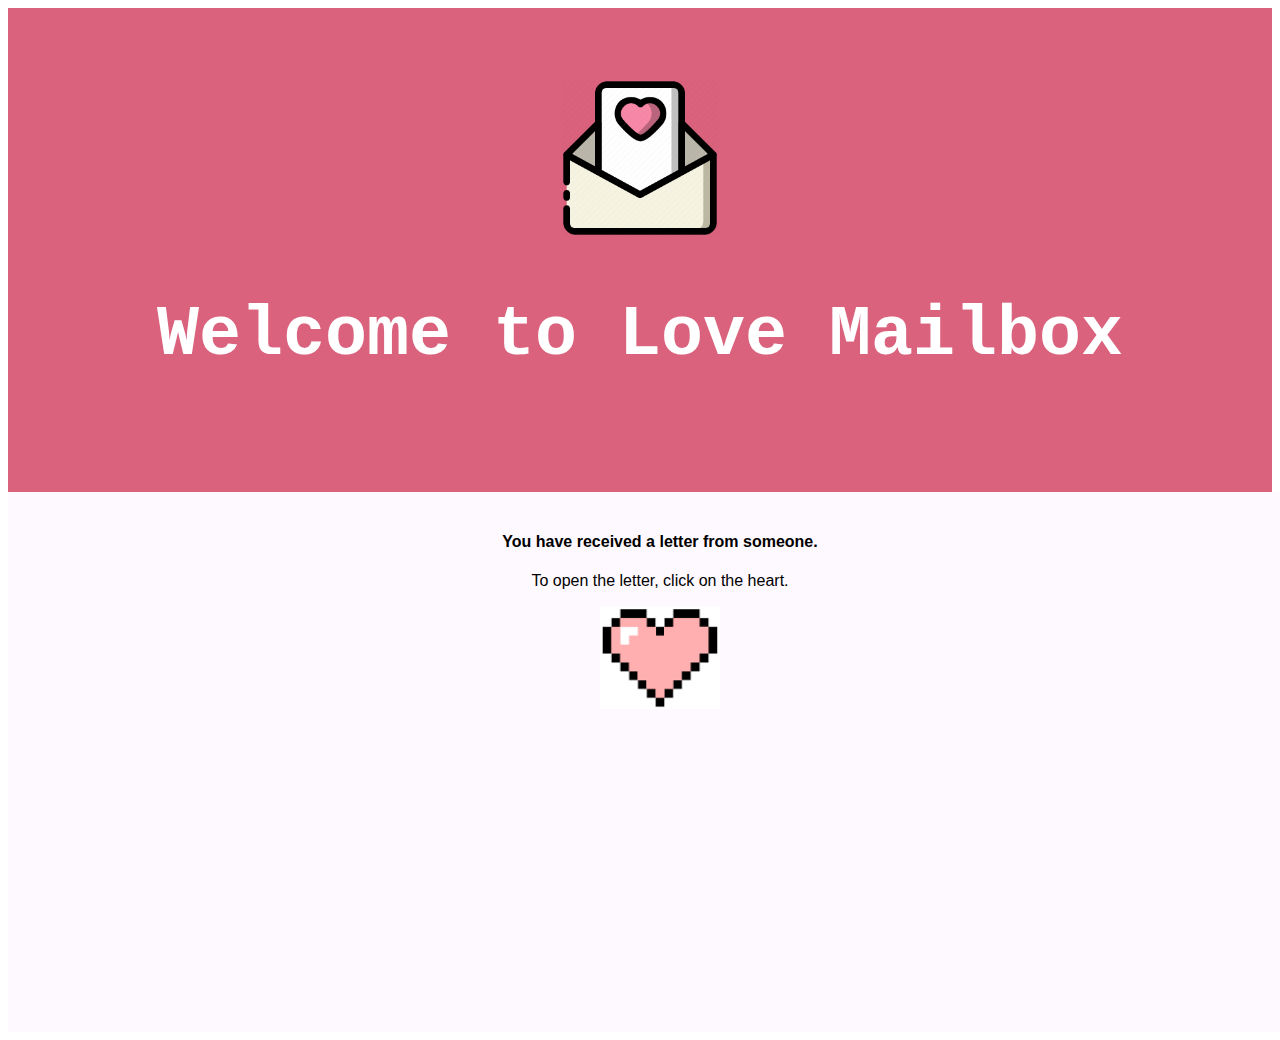
<file: index.html>
<!DOCTYPE html>
    <head> 
        <link rel="stylesheet" href="https://stackpath.bootstrapcdn.com/bootstrap/4.2.1/css/bootstrap.min.css" integrity="sha384-GJzZqFGwb1QTTN6wy59ffF1BuGJpLSa9DkKMp0DgiMDm4iYMj70gZWKYbI706tWS" crossorigin="anonymous">
         <link rel="stylesheet" href="Torrefiel_Project.css">
        <meta charset="utf-8">
        <meta name="viewport" content="width=device-width, initial-scale=1">
        <title> Love Mailbox </title>
    </head>
    
    <body>
    
    <header>
         <img src = "Artboard_62-512.png"  style="width:160px;height:160;">
        <font face = "Courier"> <h1> Welcome to Love Mailbox</h1></font>
        </header>

    <section>
  
    <article>
            <p> <h4> You have received a letter from someone.</h4> </p>
            <p> To open the letter, click on the heart. </p>
            <a href="Torrefiel_Project_2.html"> 
            <img src="images.png" style="width:120px;height:120;"> </a>
               
    </article>
    </section>

 
    </body>
</html>
</file>
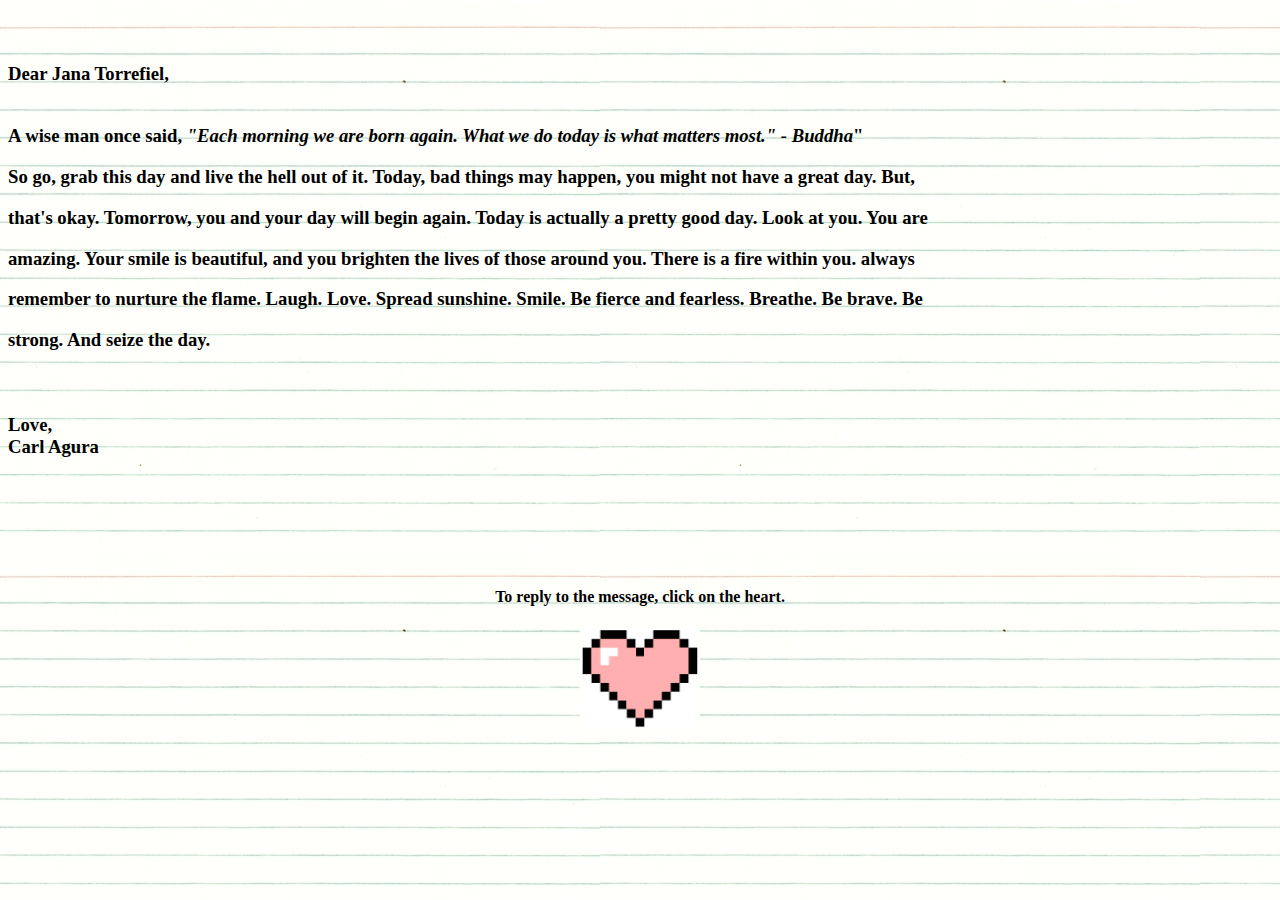
<file: Torrefiel_Project_2.html>
<!DOCTYPE html>
    <head> 
        <meta charset="utf-8">
        <meta name="viewport" content="width=device-width, initial-scale=1">
        <title> Love Letter </title>
    </head>
    
    <body>
    <body background = "lined-paper-world-maps-and-letter-throughout-lined-paper-background-tumblr-600x549.png">
    
    <font face = "Times New Roman">
    
    <br>
    <br>     
    <h3 style="font-family:palatino;">
    Dear Jana Torrefiel, <br> <br>
    
    <p> A wise man once said, 
        <i>"Each morning we are born again. What we do today is what matters most." - Buddha</i>" </p> 
    <p>
        So go, grab this day and live the hell out of it. Today, bad things may happen, you might not have a great day. But, </p>
        
    <p>that's okay. Tomorrow, you and your day will begin again. Today is actually a pretty good day. Look at you. You are </p>
        
    <p> amazing. Your smile is beautiful, and you brighten the lives of those around you. There is a fire within you. always </p>
        
    <p>remember to nurture the flame. Laugh. Love. Spread sunshine. Smile. Be fierce and fearless. Breathe. Be brave. Be </p>
        
        
    <p>strong. And seize the day. </p>
        
    <br> <br>    
    Love, <br>
        Carl Agura <br> </h3>
        
    <br> <br> <br> <br> <br>
        <center>
            <h4> To reply to the message, click on the heart. </h4> </center>          
        <center> <a href="Torrefiel_Project_3.html"> 
            <img src="images.png" style="width:120px;height:120;"> </a> </center>
                                                                                  
    </body>
    </html>
</file>
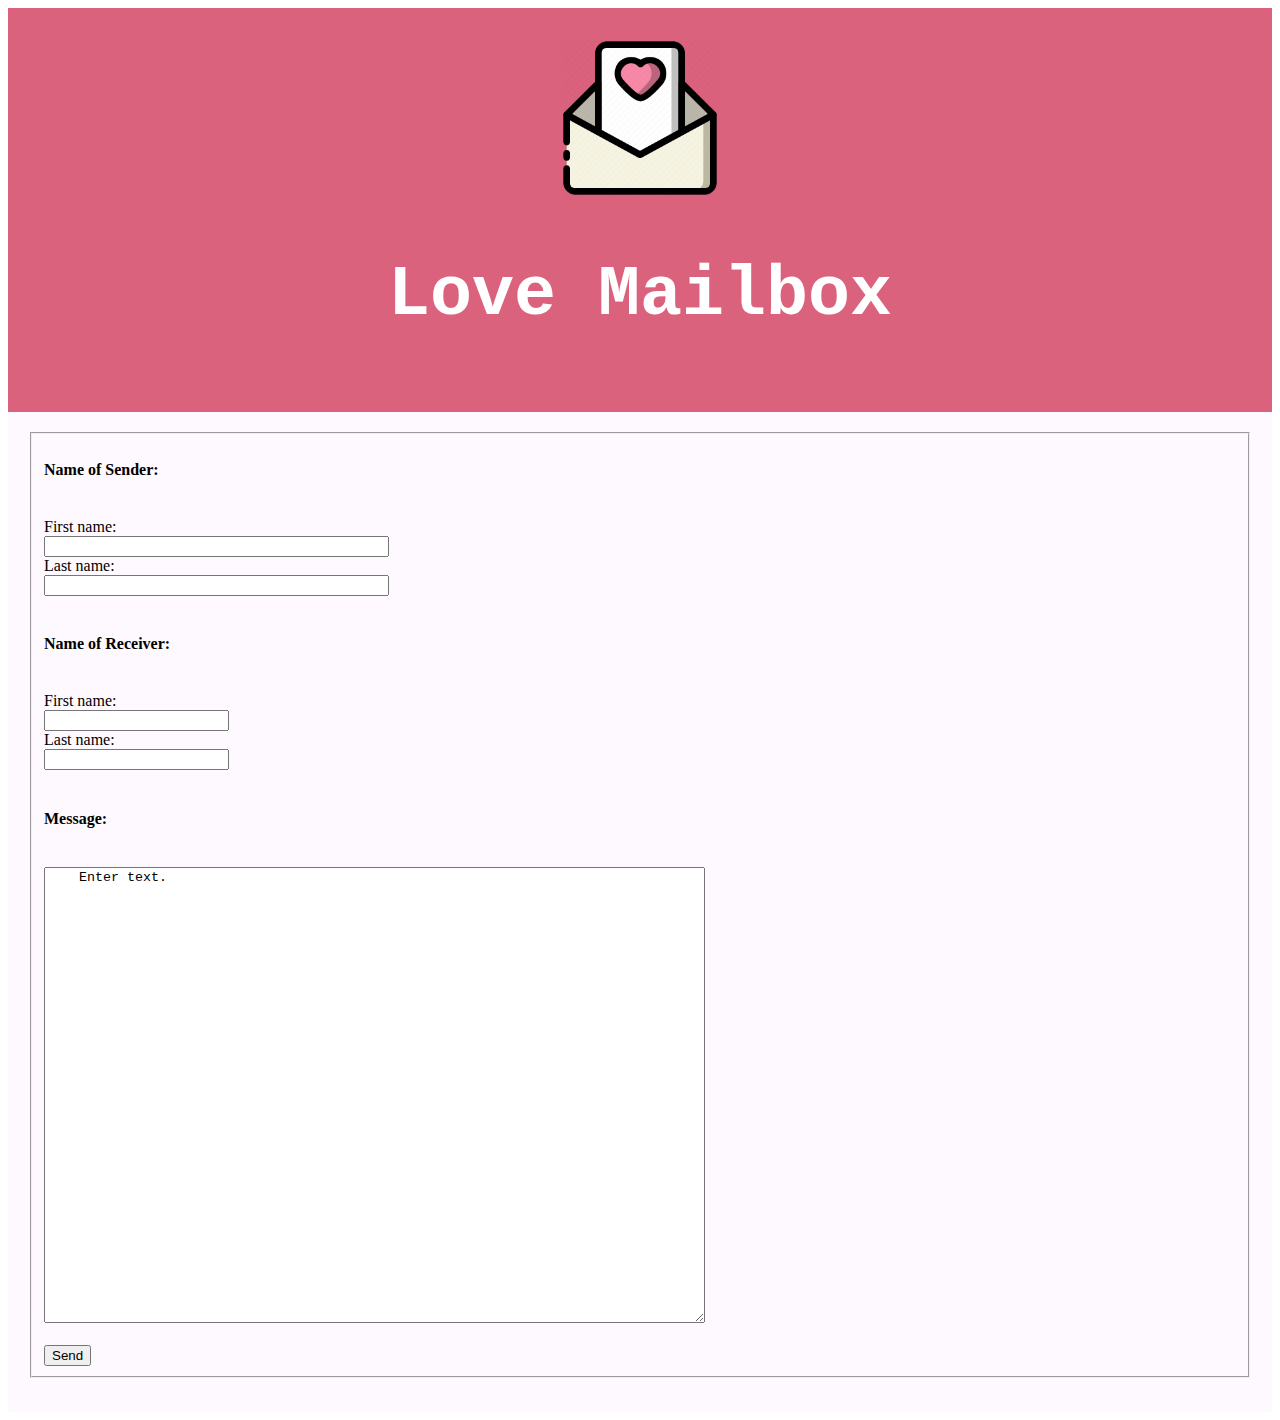
<file: Torrefiel_Project_3.html>
<!DOCTYPE html>
<html lang="en">
<head>
<title> Love Mailbox Form </title>
<meta charset="utf-8">
<meta name="viewport" content="width=device-width, initial-scale=1">
<style>
* {
  box-sizing: border-box;
}

body {
}

/* Style the header */
header {
  background-color: #DA627D;
  padding: 30px;
  text-align: center;
  font-size: 35px;
  color: white;
}

article {
  text-align: left;
  float: left;
  padding: 20px;
  width: 100%;
  background-color: #FEF9FF;
  height: 1000px; /* only for demonstration, should be removed */
}

section:after {
  content: "";
  display: table;
  clear: both;
}

@media (max-width: 600px) {
  nav, article {
    width: 100%;
    height: auto;
  }
}
</style>
</head>
<body>

<header>
    <img src = "Artboard_62-512.png"  style="width:160px;height:160;">
    <font face = "Courier"> <h1> Love Mailbox</h1></font>
</header>

<section>
  <article>
    
    <form action>
    <fieldset>
   <h4> <b>  Name of Sender: </b> </h4> <br>     
    First name:<br>
    <input type="text" name="firstname" size="40"> <br>
    Last name:<br>
    <input type="text" name="lastname" size="40"> <br><br>
        
    <h4> <b> Name of Receiver: </b> </h4> <br>  
    First name:<br>
    <input type="text" name="firstname"> <br>
    Last name:<br>
    <input type="text" name="lastname"> <br><br>
    
    <h4> <b> Message: </b></h4> <br>    
    <textarea name="message" rows="30" cols="80">
    Enter text.    
    </textarea> <br> <br>
    
    <script>
    function clickAlert() {
    alert("Your letter has been sent!");
    }
    </script>

    <input type="button" onclick="clickAlert()" value="Send">
        
  </fieldset>
        
</form>
      
  </article>
</section>


</body>
</html>
</file>
<file: Torrefiel_Project.css>
{
  box-sizing: border-box;
}

body {
  font-family: Arial, Helvetica, sans-serif;
}

/* Style the header */
header {
  font: Courier;    
  background-color: #DA627D;
  padding: 70px;
  text-align: center;
  font-size: 35px;
  color: white;
}


article {
  float: left;
  padding: 20px;
  text-align: center;    
  width: 100%;
  background-color: #FEF9FF;
  height: 500px; /* only for demonstration, should be removed */
}

/* Clear floats after the columns */
section:after {
  content: "";
  display: table;
  clear: both;
}


/* Responsive layout - makes the two columns/boxes stack on top of each other instead of next to each other, on small screens */
@media (max-width: 600px) {
  nav, article {
    width: 100%;
    height: auto;
  }
}
</file>
